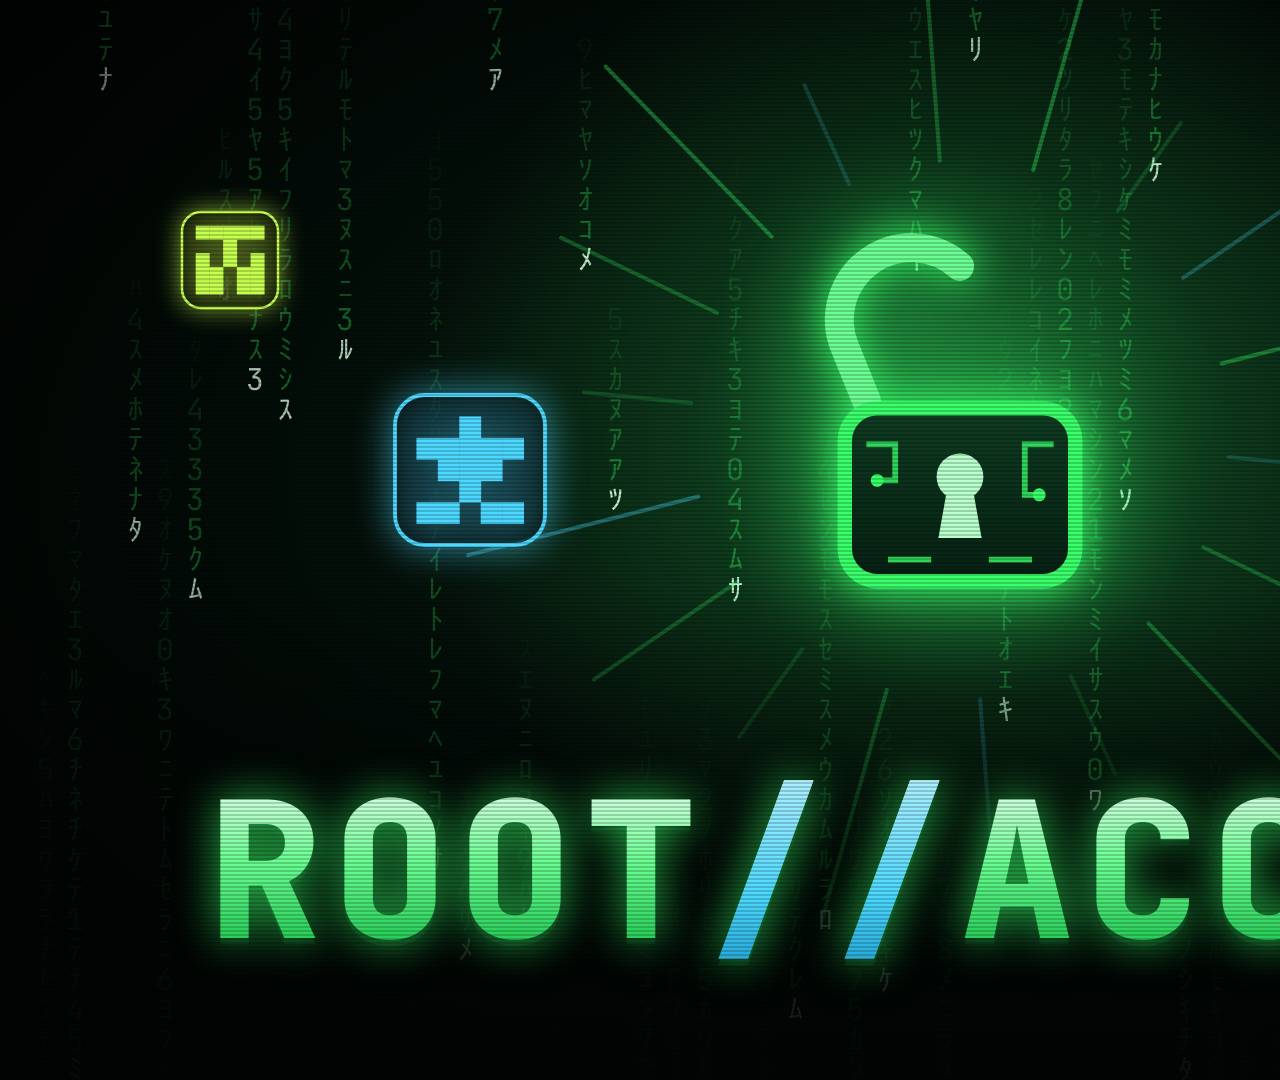
<file: tools/covers/cover.html>
<!doctype html>
<html lang="en">
<head>
<meta charset="utf-8">
<title>Root Access cover</title>
<!-- Cover art for game portals (CrazyGames). Render with tools/covers/render.mjs:
     ?layout=landscape (1920x1080), portrait (800x1200) or square (800x800).
     Only the game title appears as text, as CrazyGames requires. -->
<link rel="stylesheet" href="https://fonts.googleapis.com/css2?family=JetBrains+Mono:wght@800&display=swap">
<style>
  html, body { margin: 0; background: #020806; overflow: hidden; }
  #art { position: relative; overflow: hidden; background: radial-gradient(ellipse at 50% 42%, #0b2a17 0%, #04110a 45%, #010403 100%); }
  canvas { position: absolute; inset: 0; }
  .band { position: absolute; left: 0; right: 0; bottom: 0; height: 46%; background: linear-gradient(to top, rgba(1, 5, 3, 0.92) 0%, rgba(1, 5, 3, 0.7) 45%, transparent 100%); }
  .vignette { position: absolute; inset: 0; background: radial-gradient(ellipse at 50% 45%, transparent 35%, rgba(0, 0, 0, 0.75) 100%); }
  .glow { position: absolute; border-radius: 50%; background: radial-gradient(circle, rgba(57, 255, 106, 0.45) 0%, rgba(57, 255, 106, 0.12) 35%, transparent 70%); transform: translate(-50%, -50%); }
  svg.lock { position: absolute; transform: translate(-50%, -50%); filter: drop-shadow(0 0 18px #39ff6a) drop-shadow(0 0 48px rgba(57, 255, 106, 0.6)); overflow: visible; }
  svg.avatar { position: absolute; transform: translate(-50%, -50%); overflow: visible; }
  .title { position: absolute; left: 0; right: 0; text-align: center; font-family: "JetBrains Mono", monospace; font-weight: 800; letter-spacing: 0.06em; line-height: 0.95; white-space: nowrap; }
  .title .t { position: relative; display: inline-block; background: linear-gradient(180deg, #e6ffee 0%, #6bff93 45%, #18c04a 100%); -webkit-background-clip: text; background-clip: text; color: transparent; filter: drop-shadow(0 0 22px rgba(57, 255, 106, 0.75)) drop-shadow(0 6px 0 #04210f); }
  .title .s { background: linear-gradient(180deg, #c9f6ff 0%, #4dd9ff 60%, #1490c4 100%); -webkit-background-clip: text; background-clip: text; color: transparent; }
  .scan { position: absolute; inset: 0; background: repeating-linear-gradient(0deg, rgba(0, 0, 0, 0.18) 0 2px, transparent 2px 4px); pointer-events: none; }
</style>
</head>
<body>
<div id="art"></div>
<script type="module">
  import { avatarCells } from '../../src/avatar.js';
  await document.fonts.load('800 40px "JetBrains Mono"').catch(() => {});

  const LAYOUTS = {
    landscape: { w: 1920, h: 1080, lock: [960, 430, 360], title: { lines: ['ROOT//ACCESS'], size: 190, bottom: 120 }, avatars: [[470, 470, 150, '#4dd9ff', 'neo'], [1450, 470, 150, '#ff4dd2', 'trinity'], [1700, 250, 96, '#ffb000', 'byte'], [230, 260, 96, '#c6ff4d', 'glitch']] },
    portrait: { w: 800, h: 1200, lock: [400, 470, 300], title: { lines: ['ROOT//', 'ACCESS'], size: 150, bottom: 110 }, avatars: [[140, 700, 110, '#4dd9ff', 'neo'], [660, 700, 110, '#ff4dd2', 'trinity'], [130, 200, 80, '#ffb000', 'byte'], [670, 210, 80, '#c6ff4d', 'glitch']] },
    square: { w: 800, h: 800, lock: [400, 330, 260], title: { lines: ['ROOT//ACCESS'], size: 92, bottom: 80 }, avatars: [[120, 380, 100, '#4dd9ff', 'neo'], [680, 380, 100, '#ff4dd2', 'trinity'], [110, 120, 70, '#ffb000', 'byte'], [690, 120, 70, '#c6ff4d', 'glitch']] },
  };
  const L = LAYOUTS[new URLSearchParams(location.search).get('layout')] || LAYOUTS.landscape;
  const art = document.getElementById('art');
  art.style.width = L.w + 'px';
  art.style.height = L.h + 'px';
  const ns = 'http://www.w3.org/2000/svg';
  const svg = (tag, attrs = {}, ...kids) => { const e = document.createElementNS(ns, tag); for (const [k, v] of Object.entries(attrs)) e.setAttribute(k, v); e.append(...kids); return e; };

  // ---- Code rain (seeded, so every render is the same) ----
  let seed = 7;
  const rnd = () => ((seed = (seed * 16807) % 2147483647) / 2147483647);
  const canvas = document.createElement('canvas');
  canvas.width = L.w; canvas.height = L.h;
  art.append(canvas);
  const g = canvas.getContext('2d');
  const glyphs = 'ｱｲｳｴｵｶｷｸｹｺｻｼｽｾｿﾀﾁﾂﾃﾄﾅﾆﾇﾈﾉﾊﾋﾌﾍﾎﾏﾐﾑﾒﾓﾔﾕﾖﾗﾘﾙﾚﾛﾜﾝ0123456789';
  const cell = Math.round(L.w / 64);
  g.font = `${cell}px "JetBrains Mono", monospace`;
  g.textAlign = 'center';
  for (let x = cell / 2; x < L.w; x += cell) {
    const len = 6 + Math.floor(rnd() * 22);
    const head = Math.floor(rnd() * (L.h / cell + len));
    for (let i = 0; i < len; i++) {
      const y = (head - i) * cell;
      if (y < -cell || y > L.h + cell) continue;
      const a = i === 0 ? 0.95 : Math.max(0, 0.55 - i / len * 0.55);
      g.fillStyle = i === 0 ? `rgba(220,255,230,${a})` : `rgba(57,255,106,${a * 0.8})`;
      g.fillText(glyphs[Math.floor(rnd() * glyphs.length)], x, y);
    }
  }
  art.append(Object.assign(document.createElement('div'), { className: 'vignette' }));

  // ---- Glow + light rays behind the lock ----
  const [lx, ly, ls] = L.lock;
  const glow = Object.assign(document.createElement('div'), { className: 'glow' });
  Object.assign(glow.style, { left: lx + 'px', top: ly + 'px', width: ls * 3 + 'px', height: ls * 3 + 'px' });
  art.append(glow);
  const rays = svg('svg', { width: L.w, height: L.h, style: 'position:absolute;inset:0;opacity:.5' });
  for (let i = 0; i < 18; i++) {
    const ang = (i / 18) * Math.PI * 2 + 0.1;
    const r1 = ls * 0.75, r2 = ls * (1.05 + (i % 3) * 0.18); // stop short of the title
    rays.append(svg('line', { x1: lx + Math.cos(ang) * r1, y1: ly + Math.sin(ang) * r1, x2: lx + Math.cos(ang) * r2, y2: ly + Math.sin(ang) * r2, stroke: i % 4 === 0 ? '#4dd9ff' : '#39ff6a', 'stroke-width': Math.max(2, ls / 90), 'stroke-linecap': 'round', opacity: 0.35 + (i % 3) * 0.2 }));
  }
  art.append(rays);

  // ---- The open padlock ----
  const lock = svg('svg', { class: 'lock', width: ls, height: ls, viewBox: '0 0 100 100', style: `left:${lx}px;top:${ly}px` },
    svg('defs', {}, svg('linearGradient', { id: 'body', x1: 0, y1: 0, x2: 0, y2: 1 },
      svg('stop', { offset: '0', 'stop-color': '#0f3d22' }), svg('stop', { offset: '1', 'stop-color': '#062012' }))),
    // shackle, swung open
    svg('path', { d: 'M30 46 V30 a20 20 0 0 1 38 -9', fill: 'none', stroke: '#6bff93', 'stroke-width': 8, 'stroke-linecap': 'round', transform: 'rotate(-22 30 46) translate(-4 -6)' }),
    svg('rect', { x: 18, y: 44, width: 64, height: 48, rx: 9, fill: 'url(#body)', stroke: '#39ff6a', 'stroke-width': 4 }),
    // keyhole
    svg('circle', { cx: 50, cy: 63, r: 6.5, fill: '#b8ffcc' }),
    svg('path', { d: 'M46.5 66 L44 80 H56 L53.5 66 Z', fill: '#b8ffcc' }),
    // circuit traces on the lock body
    svg('path', { d: 'M24 54 h8 v10 h-5 M76 54 h-8 v14 h4 M30 86 h12 M58 86 h12', fill: 'none', stroke: '#39ff6a', 'stroke-width': 1.6, opacity: 0.8 }),
    svg('circle', { cx: 27, cy: 64, r: 1.8, fill: '#39ff6a' }), svg('circle', { cx: 72, cy: 68, r: 1.8, fill: '#39ff6a' }));
  art.append(lock);

  // ---- Players: the game's pixel avatars, glowing in their colors ----
  for (const [x, y, size, color, name] of L.avatars) {
    const cells = avatarCells(name);
    const a = svg('svg', { class: 'avatar', width: size, height: size, viewBox: '-1 -1 7 7', style: `left:${x}px;top:${y}px;filter:drop-shadow(0 0 ${size / 8}px ${color})` },
      svg('rect', { x: -1, y: -1, width: 7, height: 7, rx: 1.4, fill: 'rgba(0,0,0,.55)', stroke: color, 'stroke-width': 0.18 }),
      ...cells.map((on, i) => (on ? svg('rect', { x: i % 5, y: Math.floor(i / 5), width: 1.02, height: 1.02, fill: color }) : '')).filter(Boolean));
    art.append(a);
  }

  // ---- Title (the only text allowed), on a darker band so it reads at small sizes ----
  art.append(Object.assign(document.createElement('div'), { className: 'band' }));
  const title = document.createElement('div');
  title.className = 'title';
  Object.assign(title.style, { bottom: L.title.bottom + 'px', fontSize: L.title.size + 'px' });
  title.innerHTML = L.title.lines.map((line) => {
    const html = line.replace('//', '<span class="s">//</span>');
    return `<div><span class="t">${html}</span></div>`;
  }).join('');
  art.append(title);
  art.append(Object.assign(document.createElement('div'), { className: 'scan' }));

  // Signal the renderer once fonts are ready.
  document.fonts.ready.then(() => { document.body.dataset.ready = '1'; });
</script>
</body>
</html>
</file>
